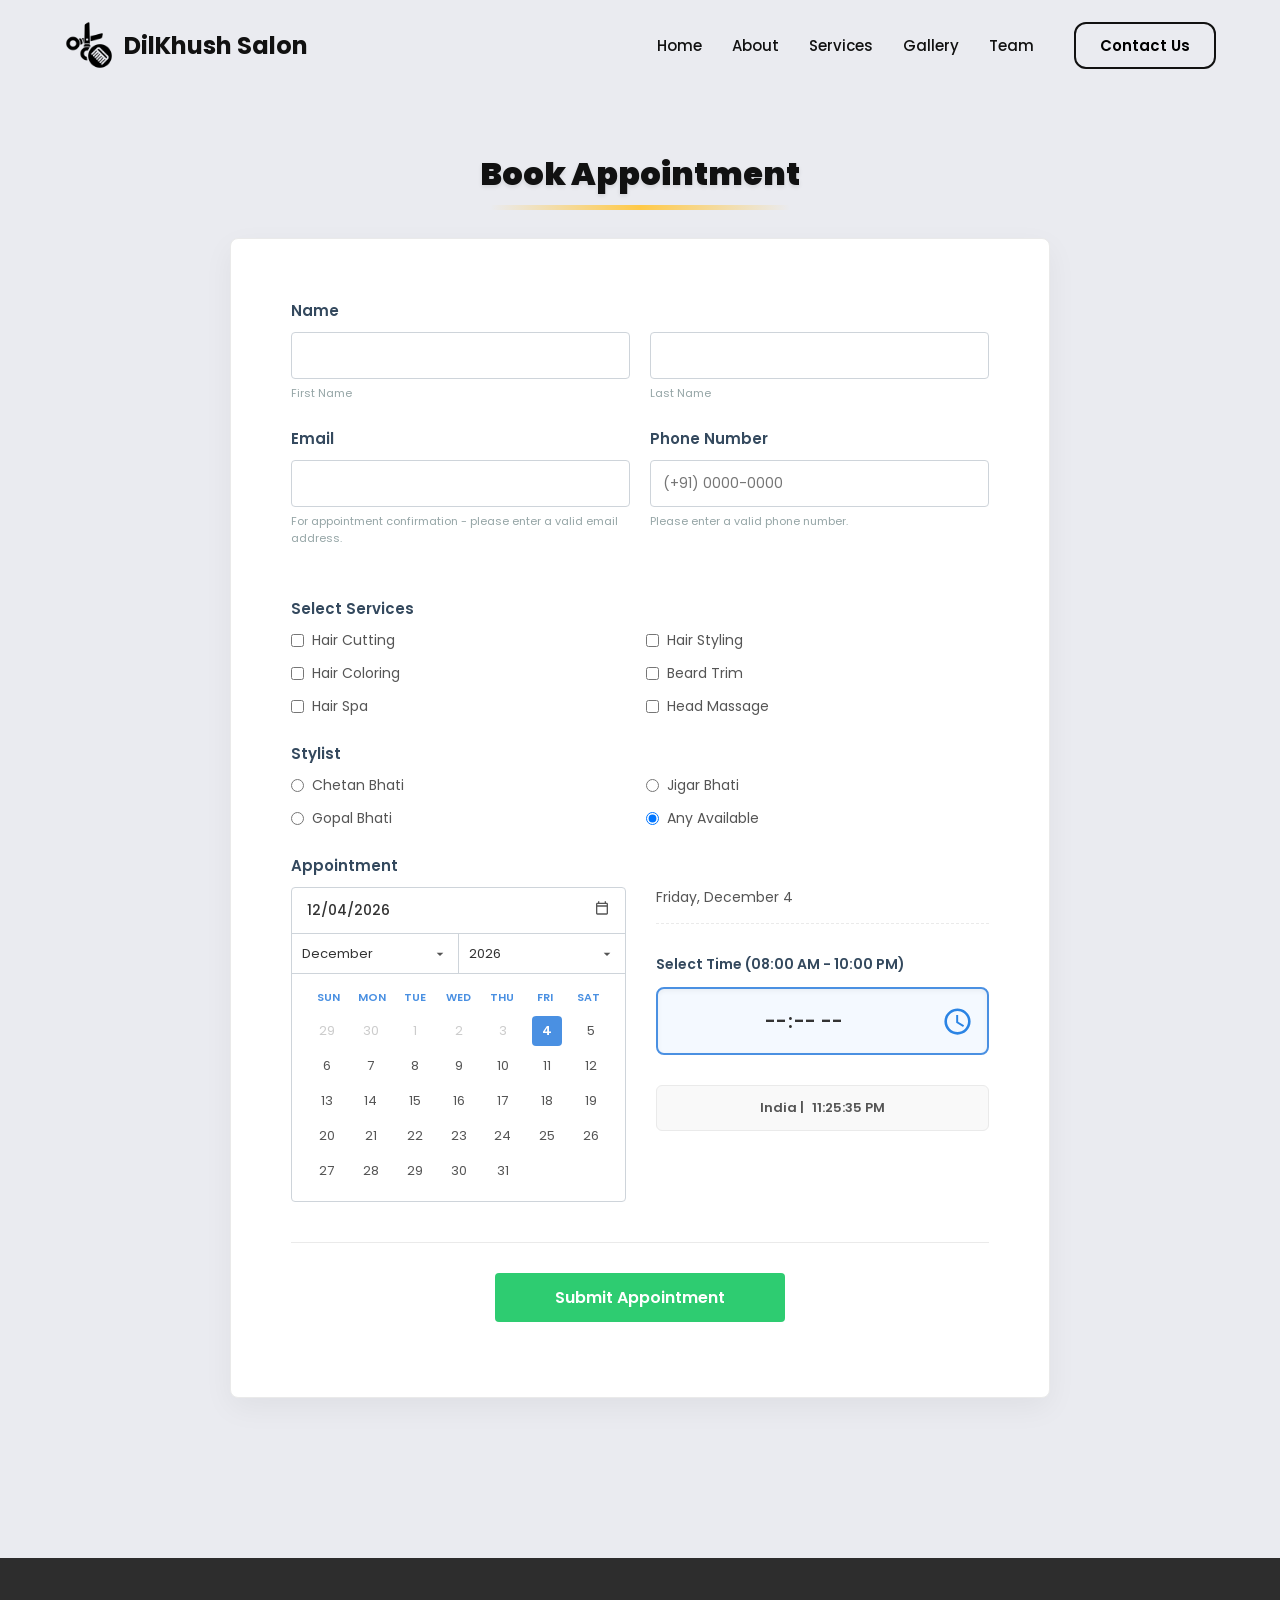
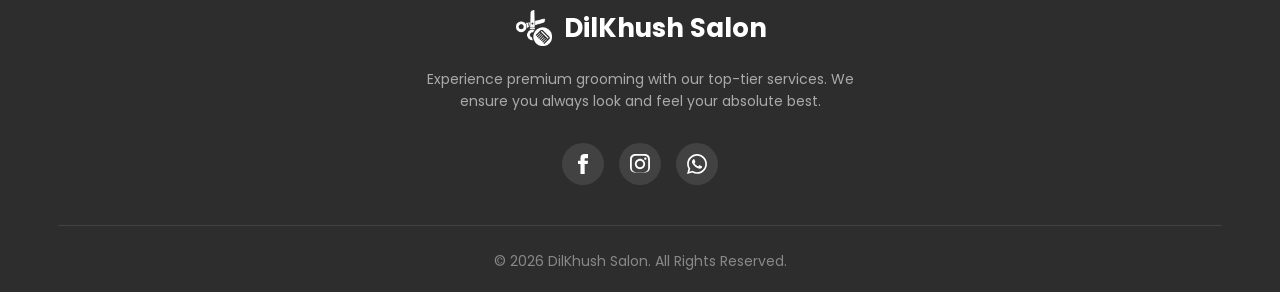
<file: form.html>
<!DOCTYPE html>
<html lang="en">
<head>
    <meta charset="UTF-8">
    <meta name="viewport" content="width=device-width, initial-scale=1.0">
    <title>Make an Appointment - DilKhush Salon</title>
    <link rel="shortcut icon" href="images/chetan2.png" type="image/x-icon">
    <link href="https://fonts.googleapis.com/css2?family=Poppins:wght@400;500;600;700&display=swap" rel="stylesheet">
    <link rel="stylesheet" href="css/form.css">
</head>
<body>
    <nav>
        <a href="index.html" class="logo">
            <img style="width: 50px;" src="services-png/haircut-styles.png" alt="">
            DilKhush Salon
        </a>
        
        <div class="nav-menu" id="navMenu">
            <ul class="nav-links">
                <li><a href="index.html#home">Home</a></li>
                <li><a href="index.html#about">About</a></li>
                <li><a href="index.html#services">Services</a></li>
                <li><a href="gallery.html">Gallery</a></li>
                <li><a href="index.html#team">Team</a></li>
            </ul>
            <a href="index.html#contact" style="color: black;" class="btn">Contact Us</a>
        </div>

        <div class="hamburger" onclick="toggleMenu()">
            <svg viewBox="0 0 24 24" width="30" height="30" stroke="currentColor" stroke-width="2.5" stroke-linecap="round" fill="none">
                <line x1="3" y1="12" x2="21" y2="12"></line>
                <line x1="3" y1="6" x2="21" y2="6"></line>
                <line x1="3" y1="18" x2="21" y2="18"></line>
            </svg>
        </div>
    </nav>

    <section class="appointment-form-section">
        <h2>Book Appointment</h2>
        <div class="appointment-form-new">
            <form action="#" method="POST">
                <div class="form-group-new">
                    <label class="form-label-new">Name</label>
                    <div class="form-row-new">
                        <div class="form-col-new">
                            <input type="text" class="form-control-new" id="fname" name="fname" required>
                            <span class="form-sublabel">First Name</span>
                        </div>
                        <div class="form-col-new">
                            <input type="text" class="form-control-new" id="lname" name="lname" required>
                            <span class="form-sublabel">Last Name</span>
                        </div>
                    </div>
                </div>

                <div class="form-row-new">
                    <div class="form-group-new form-col-new">
                        <label class="form-label-new">Email</label>
                        <input type="email" class="form-control-new" name="email" required>
                        <span class="form-sublabel">For appointment confirmation - please enter a valid email address.</span>
                    </div>
                    <div class="form-group-new form-col-new">
                        <label class="form-label-new">Phone Number</label>
                        <input type="tel" class="form-control-new" name="phone" placeholder="(+91) 0000-0000" required>
                        <span class="form-sublabel">Please enter a valid phone number.</span>
                    </div>
                </div>

                <div class="form-group-new">
                    <label class="form-label-new">Select Services</label>
                    <div class="checkbox-grid-new">
                        <label class="check-label-new"><input type="checkbox" name="service" value="Hair Cutting Style"> Hair Cutting</label>
                        <label class="check-label-new"><input type="checkbox" name="service" value="Hair Styling"> Hair Styling</label>
                        <label class="check-label-new"><input type="checkbox" name="service" value="Hair Coloring"> Hair Coloring</label>
                        <label class="check-label-new"><input type="checkbox" name="service" value="Beard Trim"> Beard Trim</label>
                        <label class="check-label-new"><input type="checkbox" name="service" value="Hair Spa"> Hair Spa</label>
                        <label class="check-label-new"><input type="checkbox" name="service" value="Head Massage"> Head Massage</label>
                    </div>
                </div>

                <div class="form-group-new">
                    <label class="form-label-new">Stylist</label>
                    <div class="radio-grid-new">
                        <label class="check-label-new"><input type="radio" name="stylist" value="Chetan Bhati"> Chetan Bhati</label>
                        <label class="check-label-new"><input type="radio" name="stylist" value="Jigar Bhati"> Jigar Bhati</label>
                        <label class="check-label-new"><input type="radio" name="stylist" value="Gopal Bhati"> Gopal Bhati</label>
                        <label class="check-label-new"><input type="radio" name="stylist" value="Any Available" checked> Any Available</label>
                    </div>
                </div>

                <div class="form-group-new">
                    <label class="form-label-new">Appointment</label>
                    
                    <div class="appointment-grid">
                        <div class="cal-wrapper">
                            <div class="cal-top-bar">
                                <input type="text" id="selected-date-display" class="cal-input-display" value="" readonly name="appointment_date">
                                <div class="cal-icon">
                                    <svg viewBox="0 0 24 24"><path d="M19 4h-1V2h-2v2H8V2H6v2H5c-1.11 0-1.99.9-1.99 2L3 20c0 1.1.89 2 2 2h14c1.1 0 2-.9 2-2V6c0-1.1-.9-2-2-2zm0 16H5V10h14v10zm0-12H5V6h14v2z"/></svg>
                                </div>
                            </div>
                            <div class="cal-selectors">
                                <select id="month-select"></select>
                                <select id="year-select"></select>
                            </div>
                            <div class="cal-body">
                                <div class="cal-weekdays">
                                    <span>SUN</span><span>MON</span><span>TUE</span><span>WED</span><span>THU</span><span>FRI</span><span>SAT</span>
                                </div>
                                <div class="cal-days" id="calendar-days">
                                    </div>
                            </div>
                        </div>

                        <div class="time-wrapper">
                            <div class="time-header-text">
                                <span id="selected-date-text">Select a date</span>
                            </div>
                            
                            <div class="time-picker-container">
                                <label>Select Time (08:00 AM - 10:00 PM)</label>
                                <input type="time" class="time-input-styled" name="appointment_time" min="08:00" max="22:00" required>
                            </div>

                            <div class="timezone-display">
                                India | <span id="real-time-clock">Loading...</span>
                            </div>
                        </div>
                    </div>
                </div>

                <div class="submit-row-new">
                    <button type="submit" class="submit-btn-new">Submit Appointment</button>
                </div>
            </form>
        </div>
    </section>

    <footer class="site-footer-simple">
        <div class="footer-simple-content">
            <a href="#home" class="footer-logo-simple">
                <img src="services-png/haircut-styles.png" alt="Logo">
                DilKhush Salon
            </a>
            
            <p style="color: #aaa; max-width: 450px; font-size: 14px; line-height: 1.6;">
                Experience premium grooming with our top-tier services. We ensure you always look and feel your absolute best.
            </p>
            
            <div class="footer-socials-simple">
                <a href="#" target="_blank" title="Facebook">
                    <svg viewBox="0 0 24 24"><path d="M9 8h-3v4h3v12h5v-12h3.642l.358-4h-4v-1.667c0-.955.192-1.333 1.115-1.333h2.885v-5h-3.808c-3.596 0-5.192 1.583-5.192 4.615v3.385z"/></svg>
                </a>
                <a href="https://www.instagram.com/chetan_makeover_/" class="insta" target="_blank" title="Instagram">
                    <svg viewBox="0 0 24 24"><path d="M12 2.163c3.204 0 3.584.012 4.85.07 3.252.148 4.771 1.691 4.919 4.919.058 1.265.069 1.645.069 4.849 0 3.205-.012 3.584-.069 4.849-.149 3.225-1.664 4.771-4.919 4.919-1.266.058-1.644.07-4.85.07-3.204 0-3.584-.012-4.849-.07-3.26-.149-4.771-1.699-4.919-4.92-.058-1.265-.07-1.644-.07-4.849 0-3.204.013-3.583.07-4.849.149-3.227 1.664-4.771 4.919-4.919 1.266-.057 1.645-.069 4.849-.069zm0-2.163c-3.259 0-3.667.014-4.947.072-4.358.2-6.78 1.735-6.98 6.095-.058 1.28-.072 1.688-.072 4.947s.014 3.667.072 4.947c.2 4.358 2.618 5.895 6.98 6.095 1.28.058 1.689.072 4.947.072 3.259 0 3.668-.014 4.948-.072 4.354-.2 6.782-1.735 6.979-6.095.059-1.28.073-1.687.073-4.947s-.014-3.667-.072-4.947c-.196-4.354-2.617-5.895-6.979-6.095-1.28-.059-1.69-.073-4.949-.073zm0 5.838c-3.403 0-6.162 2.759-6.162 6.162s2.759 6.163 6.162 6.163 6.162-2.759 6.162-6.163c0-3.403-2.759-6.162-6.162-6.162zm0 10.162c-2.209 0-4-1.79-4-4s1.791-4 4-4 4 1.79 4 4-1.791 4-4 4zm6.406-11.845c-.796 0-1.441.645-1.441 1.44s.645 1.44 1.441 1.44c.795 0 1.439-.645 1.439-1.44s-.644-1.44-1.439-1.44z"/></svg>
                </a>
                <a href="https://api.whatsapp.com/send/?phone=918401495597" class="wa" target="_blank" title="WhatsApp">
                    <svg viewBox="0 0 24 24"><path d="M.057 24l1.687-6.163c-1.041-1.804-1.588-3.849-1.587-5.946.003-6.556 5.338-11.891 11.893-11.891 3.181.001 6.167 1.24 8.413 3.488 2.245 2.248 3.481 5.236 3.48 8.414-.003 6.557-5.338 11.892-11.893 11.892-1.99-.001-3.951-.5-5.688-1.448l-6.305 1.654zm6.597-3.807c1.676.995 3.276 1.591 5.392 1.592 5.448 0 9.886-4.434 9.889-9.885.002-5.462-4.415-9.89-9.881-9.892-5.452 0-9.887 4.434-9.889 9.884-.001 2.225.651 3.891 1.746 5.634l-.999 3.648 3.742-.981zm11.387-5.464c-.074-.124-.272-.198-.57-.347-.297-.149-1.758-.868-2.031-.967-.272-.099-.47-.149-.669.149-.198.297-.768.967-.941 1.165-.173.198-.347.223-.644.074-.297-.149-1.255-.462-2.39-1.475-.883-.788-1.48-1.761-1.653-2.059-.173-.297-.018-.458.13-.606.134-.133.297-.347.446-.521.151-.172.2-.296.3-.495.099-.198.05-.372-.025-.521-.075-.148-.669-1.611-.916-2.206-.242-.579-.487-.501-.669-.51l-.57-.01c-.198 0-.52.074-.792.372s-1.04 1.016-1.04 2.479 1.065 2.876 1.213 3.074c.149.198 2.095 3.2 5.076 4.487.709.306 1.263.489 1.694.626.712.226 1.36.194 1.872.118.571-.085 1.758-.719 2.006-1.413.248-.695.248-1.29.173-1.414z"/></svg>
                </a>
            </div>
        </div>
        
        <div class="footer-bottom-simple">
            <p>© 2026 DilKhush Salon. All Rights Reserved.</p>
        </div>
    </footer>
    <script src="js/form.js"></script>
</body>
</file>
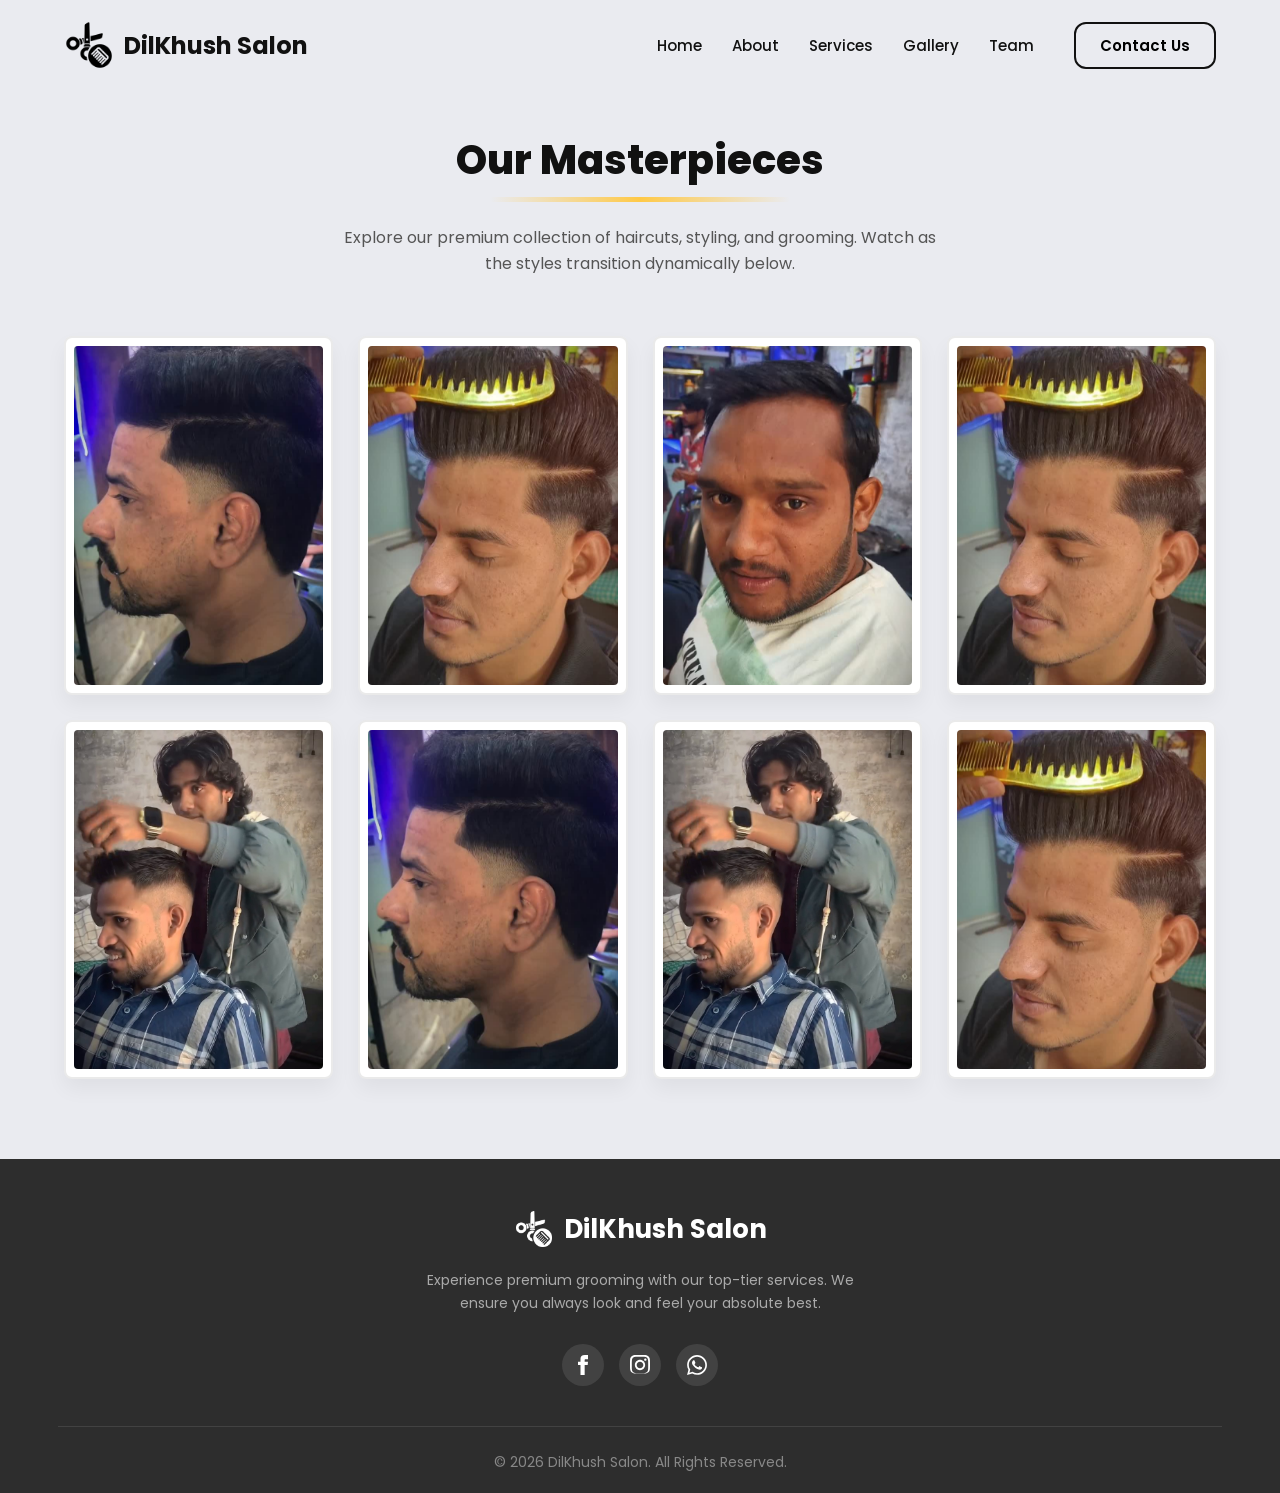
<file: gallery.html>
<!DOCTYPE html>
<html lang="en">
<head>
    <meta charset="UTF-8">
    <meta name="viewport" content="width=device-width, initial-scale=1.0">
    <title>Our Gallery - DilKhush Salon</title>
    <link rel="shortcut icon" href="images/chetan2.png" type="image/x-icon">
    <link href="https://fonts.googleapis.com/css2?family=Poppins:wght@400;500;600;700&display=swap" rel="stylesheet">
    <link rel="stylesheet" href="css/gallery.css">
</head>
<body>
    
    <nav>
        <a href="index.html#home" class="logo">
            <img style="width: 50px;" src="services-png/haircut-styles.png" alt="">
            DilKhush Salon
        </a>
         
        <div class="nav-menu" id="navMenu">
            <ul class="nav-links">
                <li><a href="index.html#home">Home</a></li>
                <li><a href="index.html#about">About</a></li>
                <li><a href="index.html#services">Services</a></li>
                <li><a href="gallery.html">Gallery</a></li>
                <li><a href="index.html#team">Team</a></li>
            </ul>
            <a href="index.html#contact" class="btn">Contact Us</a>
        </div> 
        <div class="hamburger" onclick="toggleMenu()">
            <svg viewBox="0 0 24 24" width="30" height="30" stroke="currentColor" stroke-width="2.5" stroke-linecap="round" fill="none">
                <line x1="3" y1="12" x2="21" y2="12"></line>
                <line x1="3" y1="6" x2="21" y2="6"></line>
                <line x1="3" y1="18" x2="21" y2="18"></line>
            </svg>
        </div>
    </nav>

    <section class="page-header">
        <h1>Our Masterpieces</h1>
        <p>Explore our premium collection of haircuts, styling, and grooming. Watch as the styles transition dynamically below.</p>
    </section>

    <section class="full-gallery-section">
        <div class="gallery-grid" id="mainGalleryGrid">
            <div class="gallery-card"><img src="" class="gal-bg" alt="Gallery Image"></div>
            <div class="gallery-card"><img src="" class="gal-bg" alt="Gallery Image"></div>
            <div class="gallery-card"><img src="" class="gal-bg" alt="Gallery Image"></div>
            <div class="gallery-card"><img src="" class="gal-bg" alt="Gallery Image"></div>
            <div class="gallery-card"><img src="" class="gal-bg" alt="Gallery Image"></div>
            <div class="gallery-card"><img src="" class="gal-bg" alt="Gallery Image"></div>
            <div class="gallery-card"><img src="" class="gal-bg" alt="Gallery Image"></div>
            <div class="gallery-card"><img src="" class="gal-bg" alt="Gallery Image"></div>
        </div>
    </section>

    <footer class="site-footer-simple">
        <div class="footer-simple-content">
            <a href="index.html" class="footer-logo-simple">
                <img src="services-png/haircut-styles.png" alt="Logo">
                DilKhush Salon
            </a>
            
            <p style="color: #aaa; max-width: 450px; font-size: 14px; line-height: 1.6;">
                Experience premium grooming with our top-tier services. We ensure you always look and feel your absolute best.
            </p>
            
            <div class="footer-socials-simple">
                <a href="#" target="_blank" title="Facebook">
                    <svg viewBox="0 0 24 24"><path d="M9 8h-3v4h3v12h5v-12h3.642l.358-4h-4v-1.667c0-.955.192-1.333 1.115-1.333h2.885v-5h-3.808c-3.596 0-5.192 1.583-5.192 4.615v3.385z"/></svg>
                </a>
                <a href="https://www.instagram.com/chetan_makeover_/" class="insta" target="_blank" title="Instagram">
                    <svg viewBox="0 0 24 24"><path d="M12 2.163c3.204 0 3.584.012 4.85.07 3.252.148 4.771 1.691 4.919 4.919.058 1.265.069 1.645.069 4.849 0 3.205-.012 3.584-.069 4.849-.149 3.225-1.664 4.771-4.919 4.919-1.266.058-1.644.07-4.85.07-3.204 0-3.584-.012-4.849-.07-3.26-.149-4.771-1.699-4.919-4.92-.058-1.265-.07-1.644-.07-4.849 0-3.204.013-3.583.07-4.849.149-3.227 1.664-4.771 4.919-4.919 1.266-.057 1.645-.069 4.849-.069zm0-2.163c-3.259 0-3.667.014-4.947.072-4.358.2-6.78 1.735-6.98 6.095-.058 1.28-.072 1.688-.072 4.947s.014 3.667.072 4.947c.2 4.358 2.618 5.895 6.98 6.095 1.28.058 1.689.072 4.947.072 3.259 0 3.668-.014 4.948-.072 4.354-.2 6.782-1.735 6.979-6.095.059-1.28.073-1.687.073-4.947s-.014-3.667-.072-4.947c-.196-4.354-2.617-5.895-6.979-6.095-1.28-.059-1.69-.073-4.949-.073zm0 5.838c-3.403 0-6.162 2.759-6.162 6.162s2.759 6.163 6.162 6.163 6.162-2.759 6.162-6.163c0-3.403-2.759-6.162-6.162-6.162zm0 10.162c-2.209 0-4-1.79-4-4s1.791-4 4-4 4 1.79 4 4-1.791 4-4 4zm6.406-11.845c-.796 0-1.441.645-1.441 1.44s.645 1.44 1.441 1.44c.795 0 1.439-.645 1.439-1.44s-.644-1.44-1.439-1.44z"/></svg>
                </a>
                <a href="https://api.whatsapp.com/send/?phone=918401495597" class="wa" target="_blank" title="WhatsApp">
                    <svg viewBox="0 0 24 24"><path d="M.057 24l1.687-6.163c-1.041-1.804-1.588-3.849-1.587-5.946.003-6.556 5.338-11.891 11.893-11.891 3.181.001 6.167 1.24 8.413 3.488 2.245 2.248 3.481 5.236 3.48 8.414-.003 6.557-5.338 11.892-11.893 11.892-1.99-.001-3.951-.5-5.688-1.448l-6.305 1.654zm6.597-3.807c1.676.995 3.276 1.591 5.392 1.592 5.448 0 9.886-4.434 9.889-9.885.002-5.462-4.415-9.89-9.881-9.892-5.452 0-9.887 4.434-9.889 9.884-.001 2.225.651 3.891 1.746 5.634l-.999 3.648 3.742-.981zm11.387-5.464c-.074-.124-.272-.198-.57-.347-.297-.149-1.758-.868-2.031-.967-.272-.099-.47-.149-.669.149-.198.297-.768.967-.941 1.165-.173.198-.347.223-.644.074-.297-.149-1.255-.462-2.39-1.475-.883-.788-1.48-1.761-1.653-2.059-.173-.297-.018-.458.13-.606.134-.133.297-.347.446-.521.151-.172.2-.296.3-.495.099-.198.05-.372-.025-.521-.075-.148-.669-1.611-.916-2.206-.242-.579-.487-.501-.669-.51l-.57-.01c-.198 0-.52.074-.792.372s-1.04 1.016-1.04 2.479 1.065 2.876 1.213 3.074c.149.198 2.095 3.2 5.076 4.487.709.306 1.263.489 1.694.626.712.226 1.36.194 1.872.118.571-.085 1.758-.719 2.006-1.413.248-.695.248-1.29.173-1.414z"/></svg>
                </a>
            </div>
        </div>
        
        <div class="footer-bottom-simple">
            <p>© 2026 DilKhush Salon. All Rights Reserved.</p>
        </div>
    </footer>
    <script src="js/gallery.js"></script>
</body>
</html>
</file>
<file: css/form.css>
:root {
        --bg-color: #EAEBF0;
        --text-dark: #111111;
        --text-gray: #555555;
        --yellow: #FFC947;
        --yellow-dark: #F59E0B;
        --purple-light: #C4B5FD;
        --purple-border: #8B5CF6;
        --dark-gray: #2D2D2D;
        --card-tan: #EEDCC1;
        --card-green: #D4E2AF;
        --card-gray: #E2E5EA;
        --card-blue: #6fdcdc;
        --card-border:#d0bc61;
        --gold-theme: #D6A455;
    }
    * {
        margin: 0;
        padding: 0;
        box-sizing: border-box;
        font-family: 'Poppins', sans-serif;
    }
    body {
        background-color: var(--bg-color);
        color: var(--text-dark);
        padding: 0 5% 0;
        overflow-x: hidden;
        display: flex;
        flex-direction: column;
        min-height: 100vh;
        user-select: none;
    }
    img {
        -webkit-user-drag: none;
        user-select: none;
    }

    nav {
        display: flex;
        justify-content: space-between;
        align-items: center;
        padding: 20px 0;
        position: relative; 
    }
    .logo { 
        font-size: 24px; 
        font-weight: 700; 
        display: flex; 
        align-items: center; 
        gap: 10px; 
        text-decoration: none; 
        color: var(--text-dark);
    }
    .logo svg { 
        width: 32px; 
        height: 32px; 
    }
    .nav-menu {
        display: flex;
        align-items: center;
        gap: 40px;
    }
    .nav-links { 
        display: flex; 
        gap: 30px; 
        list-style: none; 
    }
    .nav-links li a { 
        text-decoration: none; 
        color: var(--text-dark); 
        font-weight: 500; 
        font-size: 15px; 
        transition: color 0.3s; 
    }
    .nav-links li a:hover { 
        color: var(--purple-border); 
    }
    .btn {
        background-color: transparent;
        color: var(--text-dark);
        border: 2px solid var(--text-dark);
        padding: 10px 24px;
        border-radius: 12px;
        font-weight: 600;
        cursor: pointer;
        transition: 0.3s ease;
        font-size: 15px;
        text-decoration: none;
        display: inline-block;
    }
    .btn:hover { background-color: var(--text-dark); color: white; }
    .hamburger {
        display: none;
        cursor: pointer;
    }
    .appointment-form-section {
        margin-top: 60px;
        margin-bottom: 80px;
        max-width: 850px; 
        margin-left: auto;
        margin-right: auto;
        flex: 1;
    }
    .appointment-form-section > h2 {
        font-size: 32px;
        font-weight: 1000;
        margin-bottom: 15px;
        color: var(--text-dark);
        text-shadow: 0 2px 4px rgba(0, 0, 0, 0.1);
        position: relative;
        display: inline-block;
        width: 100%;
        margin-bottom: 40px;
        text-align: center;
    }
    .appointment-form-section > h2::after {
        content: "";
        position: absolute;
        bottom: -12px;
        left: 50%;
        transform: translateX(-50%);
        width: 300px;
        height: 5px;
        border-radius: 10px;
        background: linear-gradient(90deg, transparent, var(--yellow), transparent);
    }
    .appointment-form-new {
        background: #fff;
        padding: 60px;
        border-radius: 8px;
        box-shadow: 0 10px 30px rgba(0,0,0,0.05);
        text-align: left;
        border: 1px solid #eaeaea;
    }
    .form-header-with-logo {
        display: flex;
        align-items: center;
        gap: 15px;
        margin-bottom: 40px;
        border-bottom: 1px solid #eaeaea;
        padding-bottom: 25px;
    }
    
    .form-header-with-logo svg {
        width: 50px;
        height: 50px;
    }
    
    .form-header-with-logo h2 {
        font-size: 26px;
        color: #2c3e50;
        margin: 0;
        font-weight: 600;
    }
    .form-group-new { margin-bottom: 25px; }
    .form-label-new {
        display: block;
        font-size: 15px;
        color: #34495e;
        font-weight: 600;
        margin-bottom: 10px;
    }
    .form-row-new {
        display: flex;
        gap: 20px;
        margin-bottom: 25px;
    }
    .form-col-new { flex: 1; }
    .form-control-new {
        width: 100%;
        padding: 12px;
        border: 1px solid #ced4da;
        border-radius: 4px;
        font-size: 14px;
        font-family: inherit;
        outline: none;
        color: #333;
        transition: 0.3s;
    }
    .form-control-new:focus {
        border-color: #4a90e2;
        box-shadow: 0 0 5px rgba(74, 144, 226, 0.2);
    }
    .form-sublabel {
        display: block;
        font-size: 11px;
        color: #95a5a6;
        margin-top: 6px;
    }
    .checkbox-grid-new, .radio-grid-new {
        display: grid;
        grid-template-columns: 1fr 1fr;
        gap: 12px;
    }
    .check-label-new {
        display: flex;
        align-items: center;
        gap: 8px;
        font-size: 14px;
        color: #555;
        cursor: pointer;
    }
    /* Dynamic Calendar Styles */
    .appointment-grid {
        display: flex;
        gap: 30px;
        margin-top: 10px;
        align-items: flex-start;
    }
    .cal-wrapper {
        flex: 1;
        border: 1px solid #ced4da;
        border-radius: 4px;
        padding: 0;
        overflow: hidden;
        background: #fff;
    }
    .cal-top-bar {
        display: flex;
        align-items: center;
        justify-content: space-between;
        padding: 10px 15px;
        border-bottom: 1px solid #ced4da;
    }
    .cal-input-display {
        font-size: 14px;
        color: #333;
        font-weight: 500;
        border: none;
        outline: none;
        width: 100%;
        background: transparent;
        pointer-events: none;
    }
    .cal-icon svg {
        width: 16px;
        height: 16px;
        fill: #555;
        cursor: pointer;
    }
    .cal-selectors {
        display: flex;
        border-bottom: 1px solid #ced4da;
    }
    .cal-selectors select {
        flex: 1;
        padding: 10px;
        border: none;
        border-right: 1px solid #ced4da;
        outline: none;
        font-size: 13px;
        color: #333;
        cursor: pointer;
        appearance: none;
        background: url('data:image/svg+xml;utf8,<svg viewBox="0 0 24 24" fill="%23555" xmlns="http://www.w3.org/2000/svg"><path d="M7 10l5 5 5-5z"/></svg>') no-repeat right 10px center;
        background-size: 16px;
    }
    .cal-selectors select:last-child {
        border-right: none;
    }
    .cal-body {
        padding: 15px;
    }
    .cal-weekdays {
        display: grid;
        grid-template-columns: repeat(7, 1fr);
        text-align: center;
        font-size: 11px;
        font-weight: 600;
        color: #4a90e2;
        margin-bottom: 10px;
    }
    .cal-days {
        display: grid;
        grid-template-columns: repeat(7, 1fr);
        gap: 5px;
        text-align: center;
    }
    .cal-day {
        width: 30px;
        height: 30px;
        line-height: 30px;
        margin: 0 auto;
        font-size: 13px;
        color: #555;
        cursor: pointer;
        border-radius: 4px;
        transition: 0.2s;
    }
    .cal-day:hover:not(.disabled) {
        background-color: #f0f0f0;
    }
    .cal-day.disabled {
        color: #ccc;
        cursor: not-allowed;
        background-color: transparent !important;
    }
    .cal-day.active {
        background-color: #4a90e2;
        color: #fff;
        font-weight: 600;
    }
    .time-wrapper {
        flex: 1;
        display: flex;
        flex-direction: column;
        justify-content: flex-start;
    }
    .time-header-text {
        font-size: 14px;
        color: #555;
        margin-bottom: 20px;
        display: flex;
        justify-content: space-between;
        align-items: center;
        border-bottom: 1px dashed #eaeaea;
        padding-bottom: 15px;
    }
    
    .time-picker-container {
        margin-top: 10px;
    }
    .time-picker-container label {
        display: block;
        font-size: 14px;
        color: #34495e;
        font-weight: 600;
        margin-bottom: 12px;
    }
    .time-input-styled {
        width: 100%;
        padding: 16px;
        font-size: 20px;
        font-family: 'Poppins', sans-serif;
        border: 2px solid #4a90e2; 
        border-radius: 8px;
        color: #333;
        background: #f4f9ff;
        outline: none;
        transition: 0.3s;
        text-align: center;
        font-weight: 600;
        box-shadow: inset 0 2px 5px rgba(0,0,0,0.05);
        cursor: pointer;
    }
    .time-input-styled:focus {
        border-color: var(--yellow-dark);
        box-shadow: 0 0 10px rgba(245, 158, 11, 0.3);
        background: #fff;
    }
    .time-input-styled::-webkit-calendar-picker-indicator {
        cursor: pointer;
        filter: invert(40%) sepia(85%) saturate(1514%) hue-rotate(193deg) brightness(94%) contrast(90%); 
        transform: scale(1.5);
        margin-left: 10px;
    }
    .timezone-display {
        font-size: 13px;
        color: #555;
        margin-top: 30px;
        display: flex;
        align-items: center;
        justify-content: center;
        gap: 8px;
        background: #f9f9f9;
        padding: 12px;
        border-radius: 6px;
        border: 1px solid #eaeaea;
        font-weight: 600;
    }
    .submit-row-new {
        text-align: center;
        margin-top: 40px;
        padding-top: 30px;
        border-top: 1px solid #eaeaea;
    }
    .submit-btn-new {
        background-color: #2ecc71;
        color: #fff;
        border: none;
        padding: 12px 60px;
        font-size: 16px;
        font-weight: 600;
        border-radius: 4px;
        cursor: pointer;
        transition: 0.3s;
    }
    .submit-btn-new:hover { background-color: #27ae60; }
    .site-footer-simple {
        background-color: var(--dark-gray);
        color: #fff;
        padding: 50px 5% 20px;
        text-align: center;
        margin-top: 80px;
        width: 100vw;
        position: relative;
        left: 50%;
        transform: translateX(-50%);
    }
    .footer-simple-content {
        display: flex;
        flex-direction: column;
        align-items: center;
        gap: 20px;
        max-width: 1150px;
        margin: 0 auto;
    }
    .footer-logo-simple {
        display: flex;
        align-items: center;
        gap: 10px;
        font-size: 26px;
        font-weight: 700;
        color: #fff;
        text-decoration: none;
    }
    .footer-logo-simple img {
        width: 40px;
        filter: brightness(0) invert(1);
    }
    .footer-socials-simple {
        display: flex;
        gap: 15px;
        margin-top: 10px;
    }
    .footer-socials-simple a {
        width: 42px;
        height: 42px;
        background: rgba(255,255,255,0.1);
        border-radius: 50%;
        display: flex;
        align-items: center;
        justify-content: center;
        color: white;
        transition: 0.3s;
    }
    .footer-socials-simple a:hover {
        background: var(--yellow);
        color: #111;
        transform: translateY(-3px);
    }
    .footer-socials-simple svg {
        width: 20px;
        height: 20px;
        fill: currentColor;
    }
    .footer-bottom-simple {
        margin-top: 40px;
        border-top: 1px solid rgba(255,255,255,0.1);
        padding-top: 25px;
        color: #888;
        font-size: 14px;
    }
    @media (max-width: 992px) {
        .appointment-form-section { padding: 0 20px; }
        .appointment-grid { flex-direction: column; }
    }
    @media (max-width: 768px) {
        nav {
            padding: 15px 0; 
            margin-bottom: 30px; 
        }
        .logo { 
            font-size: 22px; 
        }
        .hamburger { 
            display: block; 
        }
        .nav-menu {
            position: absolute; 
            top: 80px; 
            left: 0; 
            width: 100%; 
            margin-bottom: 300px;
            background-color: white; 
            flex-direction: column; 
            gap: 20px; 
            padding: 25px 0;
            border-radius: 0 0 30px 30px; 
            box-shadow: 0 15px 30px rgba(0,0,0,0.1);
            clip-path: polygon(0 0, 100% 0, 100% 0, 0 0); 
            transition: clip-path 0.4s ease-in-out;
            z-index: 100; 
            border: white; 
            border-top: 5px solid rgba(0, 0, 0, 0.808);
            border-bottom: 5px solid rgba(0, 0, 0, 0.808); 
            border-left: 1px solid rgba(0, 0, 0, 0.808);
            border-right: 1px solid rgba(0, 0, 0, 0.808);
        }
        .nav-menu.active { 
            clip-path: polygon(0 0, 100% 0, 100% 100%, 0 100%);
        }
        .nav-menu.active a{ 
            opacity: 1; 
            transform: translateY(0); 
        }
        .nav-links { 
            flex-direction: column; 
            align-items: center; 
            width: 100%; gap: 20px; 
        }
        .nav-links li a { 
            font-size: 18px; 
        }
        .appointment-form-section { 
            padding: 0 5px; 
            margin-top: 40px; 
            margin-bottom: 60px; 
        }
        .appointment-form-section > h2 { 
            font-size: 28px; 
        }
        .appointment-form-new { 
            padding: 30px 15px; 
            border-radius: 6px; 
        }
        .form-row-new { 
            flex-direction: column; 
            gap: 12px; 
            margin-bottom: 12px; 
        }
        .checkbox-grid-new,.radio-grid-new { 
            grid-template-columns: 1fr; 
        }
        .submit-btn-new { 
            width: 100%; 
        }
        .form-header-with-logo h2 { 
            font-size: 22px; 
        }
        
        .appointment-grid { 
            flex-direction: column; 
            gap: 20px; 
        }
        .cal-wrapper, .time-wrapper { 
            width: 100%; 
        }
        .cal-day { 
            width: 28px; 
            height: 28px; 
            line-height: 28px; 
            font-size: 12px; 
        }
        .time-input-styled { 
            padding: 12px; 
            font-size: 16px; 
        }
    }
    
       @media (max-width: 480px) {
        .appointment-form-section { 
            padding: 0; 
        }
        .appointment-form-new { 
            padding: 25px 12px; 
            border-radius: 0; 
            border-left: none; 
            border-right: none;
        }
        .cal-day { 
            width: 24px; 
            height: 24px; 
            line-height: 24px; 
            font-size: 11px; 
        }
        .cal-weekdays { 
            font-size: 10px; 
        }
    }
</file>
<file: css/gallery.css>
:root {
            --bg-color: #EAEBF0;
            --text-dark: #111111;
            --text-gray: #555555;
            --yellow: #FFC947;
            --yellow-dark: #F59E0B;
            --purple-border: #8B5CF6;
            --dark-gray: #2D2D2D;
            --gold-theme: #D6A455;
        }

        * {
            margin: 0;
            padding: 0;
            box-sizing: border-box;
            font-family: 'Poppins', sans-serif;
        }

        html {
            scroll-behavior: smooth;
        }

        body {
            background-color: var(--bg-color);
            color: var(--text-dark);
            padding: 0 5% 0; /* Index.html jaisa padding */
            overflow-x: hidden;
            display: flex;
            flex-direction: column;
            min-height: 100vh;
            user-select: none;
        }
        img {
            -webkit-user-drag: none;
            user-select: none;
        }


        /* --- Navbar (EXACT MATCH WITH INDEX.HTML) --- */
        nav {
            display: flex;
            justify-content: space-between;
            align-items: center;
            padding: 20px 0;
            position: relative; 
        }

        .logo { font-size: 24px; font-weight: 700; display: flex; align-items: center; gap: 10px; text-decoration: none; color: var(--text-dark);}
        .logo svg { width: 32px; height: 32px; }

        .nav-menu {
            display: flex;
            align-items: center;
            gap: 40px;
        }

        .nav-links { display: flex; gap: 30px; list-style: none; }
        .nav-links li a { text-decoration: none; color: var(--text-dark); font-weight: 500; font-size: 15px; transition: color 0.3s; }
        .nav-links li a:hover { color: var(--purple-border); }

        .btn {
            background-color: transparent;
            color: var(--text-dark);
            border: 2px solid var(--text-dark);
            padding: 10px 24px;
            border-radius: 12px;
            color: black;
            font-weight: 600;
            cursor: pointer;
            transition: 0.3s ease;
            font-size: 15px;
            text-decoration: none;
            display: inline-block;
        }
        .btn:hover { background-color: var(--text-dark); color: white; }

        .hamburger {
            display: none;
            cursor: pointer;
        }

        /* --- Page Header --- */
        .page-header {
            text-align: center;
            padding: 40px 0 20px;
            margin-bottom: 20px;
        }
        .page-header h1 {
            font-size: 40px;
            font-weight: 800;
            color: #111;
            margin-bottom: 15px;
            position: relative;
            display: inline-block;
        }
        .page-header h1::after {
            content: "";
            position: absolute;
            bottom: -12px;
            left: 50%;
            transform: translateX(-50%);
            width: 300px;
            height: 5px;
            border-radius: 10px;
            background: linear-gradient(90deg, transparent, var(--yellow), transparent);
        }
        .page-header p {
            color: var(--text-gray);
            font-size: 16px;
            max-width: 600px;
            margin: 20px auto 0;
            line-height: 1.6;
        }

        /* --- Full Gallery Grid --- */
        .full-gallery-section {
            padding: 20px 0 80px;
            flex-grow: 1; 
            max-width: 1300px;
            margin: 0 auto;
            width: 100%;
        }

        .gallery-grid {
            display: grid;
            grid-template-columns: repeat(4, 1fr);
            gap: 25px;
        }

        .gallery-card {
            position: relative;
            overflow: hidden;
            aspect-ratio: 3 / 4;
            border-radius: 8px;
            box-shadow: 0 10px 20px rgba(0,0,0,0.05);
            background-color: #fff;
            padding: 8px;
            border: 2px solid #eaeaea;
            transition: transform 0.3s ease;
        }

        .gallery-card:hover {
            transform: translateY(-5px);
            border-color: var(--gold-theme);
            box-shadow: 0 15px 30px rgba(214, 164, 85, 0.2);
        }

        .gallery-card img.gal-bg {
            width: 100%;
            height: 100%;
            object-fit: cover;
            border-radius: 4px;
            transition: opacity 0.5s ease-in-out, transform 0.5s ease-in-out;
            transform: scale(1);
        }

        /* --- Simple Footer --- */
        .site-footer-simple {
            background-color: var(--dark-gray);
            color: #fff;
            padding: 50px 5% 20px;
            text-align: center;
            width: 100vw;
            position: relative;
            left: 50%;
            transform: translateX(-50%);
            margin-top: auto; 
        }

        .footer-simple-content {
            display: flex;
            flex-direction: column;
            align-items: center;
            gap: 20px;
            max-width: 1150px;
            margin: 0 auto;
        }

        .footer-logo-simple {
            display: flex;
            align-items: center;
            gap: 10px;
            font-size: 26px;
            font-weight: 700;
            color: #fff;
            text-decoration: none;
        }

        .footer-logo-simple img {
            width: 40px;
            filter: brightness(0) invert(1);
        }

        .footer-socials-simple {
            display: flex;
            gap: 15px;
            margin-top: 10px;
        }

        .footer-socials-simple a {
            width: 42px;
            height: 42px;
            background: rgba(255,255,255,0.1);
            border-radius: 50%;
            display: flex;
            align-items: center;
            justify-content: center;
            color: white;
            transition: 0.3s;
        }

        .footer-socials-simple a:hover {
            background: var(--yellow);
            color: #111;
            transform: translateY(-3px);
        }

        .footer-socials-simple svg {
            width: 20px;
            height: 20px;
            fill: currentColor;
        }

        .footer-bottom-simple {
            margin-top: 40px;
            border-top: 1px solid rgba(255,255,255,0.1);
            padding-top: 25px;
            color: #888;
            font-size: 14px;
        }

        /* --- Responsive Design --- */
        @media (max-width: 1024px) {
            .gallery-grid { grid-template-columns: repeat(3, 1fr); }
        }

        @media (max-width: 768px) {
            /* EXACT Mobile Nav Match with Index.html */
            nav {padding: 15px 0; margin-bottom: 30px; }
            .logo { font-size: 22px; }
            .hamburger { display: block; }

            .nav-menu {
                position: absolute; top: 80px; left: 0; width: 100%; margin-bottom: 300px;
                background-color: white; flex-direction: column; gap: 20px; padding: 25px 0;
                border-radius: 0 0 30px 30px; box-shadow: 0 15px 30px rgba(0,0,0,0.1);
                clip-path: polygon(0 0, 100% 0, 100% 0, 0 0); transition: clip-path 0.4s ease-in-out;
                z-index: 100; border: white; border-top: 5px solid rgba(0, 0, 0, 0.808);
                border-bottom: 5px solid rgba(0, 0, 0, 0.808); border-left: 1px solid rgba(0, 0, 0, 0.808);
                border-right: 1px solid rgba(0, 0, 0, 0.808);
            }
            .nav-menu.active { clip-path: polygon(0 0, 100% 0, 100% 100%, 0 100%); }
            .nav-menu.active a{ opacity: 1; transform: translateY(0); }
            .nav-links { flex-direction: column; align-items: center; width: 100%; gap: 20px; }
            .nav-links li a { font-size: 18px; }
            
            .page-header h1 { font-size: 32px; }
            .gallery-grid { grid-template-columns: repeat(2, 1fr); }
        }

        @media (max-width: 480px) {
            .gallery-grid { grid-template-columns: 1fr; gap: 30px; }
            .gallery-card { max-width: 350px; margin: 0 auto; width: 100%; }
        }
</file>
